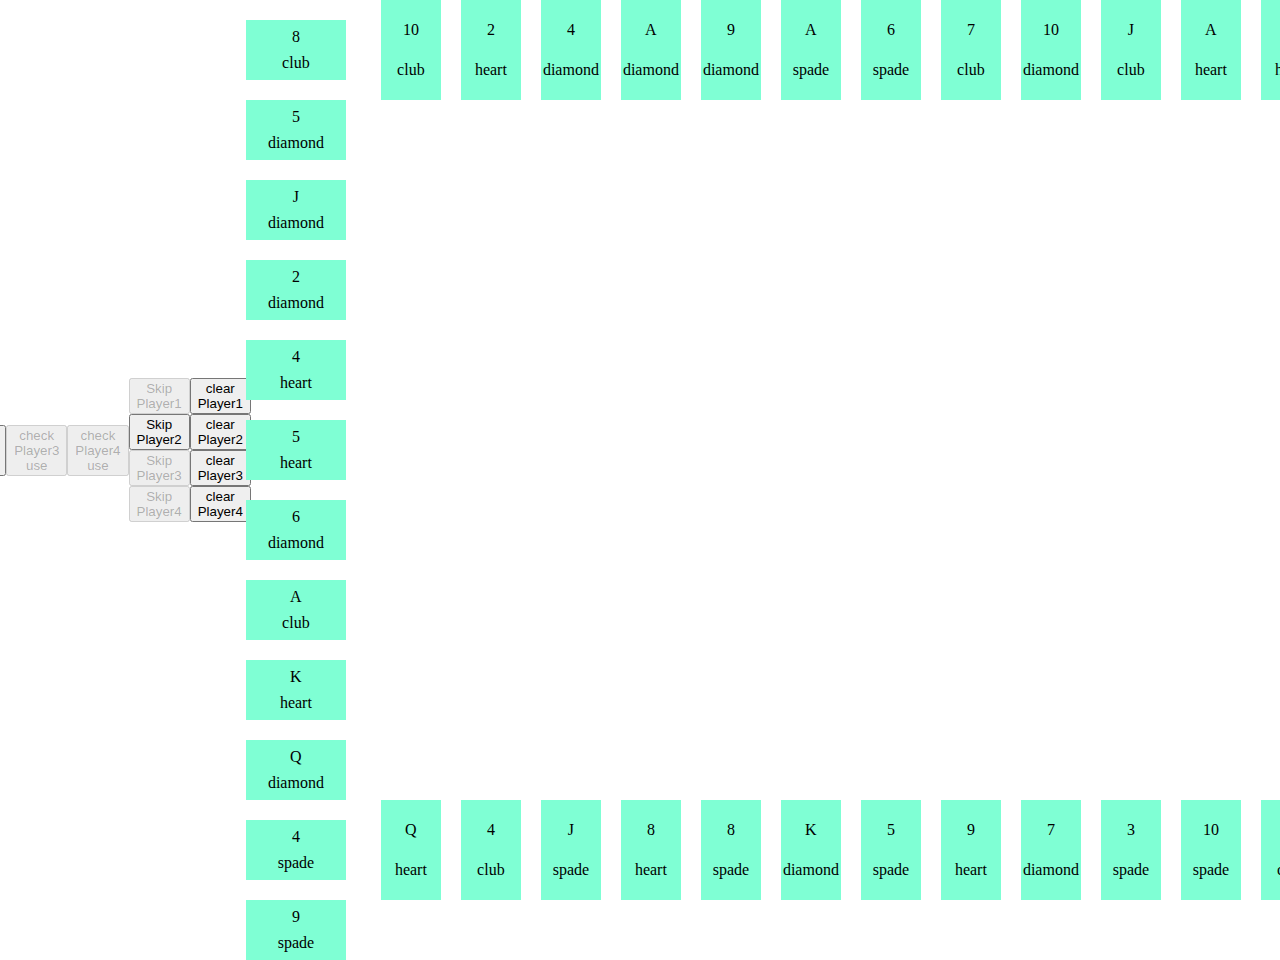
<file: index.html>
<!DOCTYPE html>
<html lang="en">

<head>
    <meta charset="UTF-8">
    <meta http-equiv="X-UA-Compatible" content="IE=edge">
    <meta name="viewport" content="width=device-width, initial-scale=1.0">
    <link rel="stylesheet" href="./style.css">
    <title>card</title>
</head>

<body>
    <h2 class="gameChoice"></h2>
    <button class="checkPlayer1">check Player1 use</button>
    <button class="checkPlayer4">check Player2 use</button>
    <button class="checkPlayer2">check Player3 use</button>
    <button class="checkPlayer3">check Player4 use</button>
    <div>
        <button class="checkPlayer1-1">Skip Player1</button>
        <button class="checkPlayer4-1">Skip Player2</button>
        <button class="checkPlayer2-1">Skip Player3</button>
        <button class="checkPlayer3-1">Skip Player4</button>
    </div>
    <div>
        <button class="checkPlayer1-2">clear Player1</button>
        <button class="checkPlayer4-2">clear Player2</button>
        <button class="checkPlayer2-2">clear Player3</button>
        <button class="checkPlayer3-2">clear Player4</button>
    </div>
    <div class="main">
        <div class="player3">
        </div>
        <div class="miniMain">
            <div class="player1"></div>
            <div class="game">
                <div class="player3Use">

                </div>
                <div class="mMain">
                    <div class="player1Use">

                    </div>
                    <div class="SleepCard">

                    </div>
                    <div class="player2Use">
                    </div>
                </div>
                <div class="player4Use">

                </div>

            </div>
            <div class="player2"></div>
        </div>
        <div class="player4">

        </div>
    </div>

    <script src="./code.js"></script>
</body>

</html>
</file>
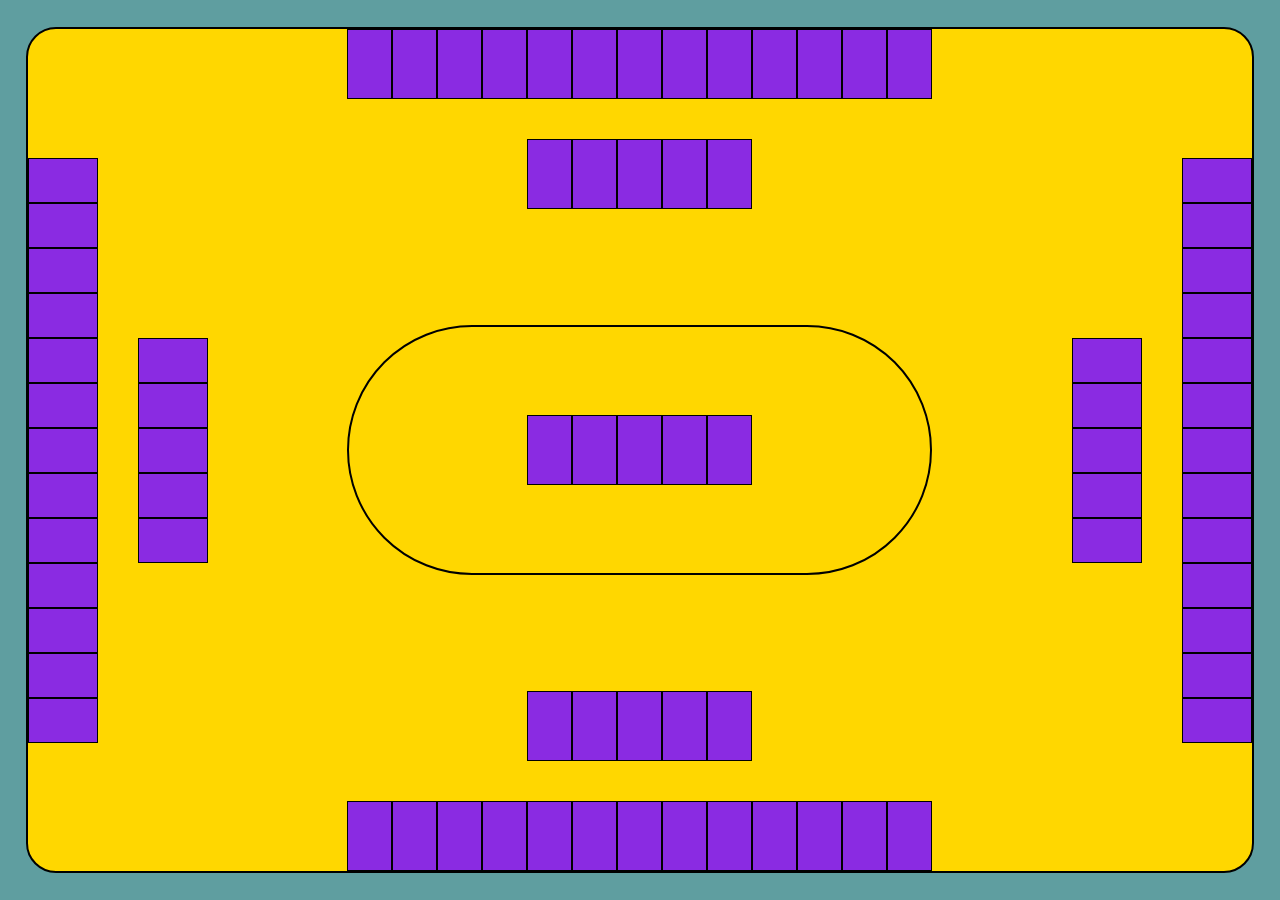
<file: test.html>
<!DOCTYPE html>
<html lang="en">

<head>
    <meta charset="UTF-8">
    <meta http-equiv="X-UA-Compatible" content="IE=edge">
    <meta name="viewport" content="width=device-width, initial-scale=1.0">
    <link rel="stylesheet" href="test.css">
    <title>Document</title>
</head>
<!--    Br=[Background]     -->
<!-- mainLeft playerCards playerUse mainMid mInsideBot mInsideTop mInsideGame gameCards mainRight -->

<body>
    <div class="greenBr">
        <div class="mainLeft">
            <div class="leftHelper">
                <div class="playerCardsColumn">
                    <div class="card"></div>
                    <div class="card"></div>
                    <div class="card"></div>
                    <div class="card"></div>
                    <div class="card"></div>
                    <div class="card"></div>
                    <div class="card"></div>
                    <div class="card"></div>
                    <div class="card"></div>
                    <div class="card"></div>
                    <div class="card"></div>
                    <div class="card"></div>
                    <div class="card"></div>
                </div>
                <div class="playerUseColumn">
                    <div class="card"></div>
                    <div class="card"></div>
                    <div class="card"></div>
                    <div class="card"></div>
                    <div class="card"></div>
                </div>
            </div>
        </div>
        <div class="mainMid">
            <div class="mInsideTop">
                <div class="playerCardsRow">
                    <div class="cardColumn"></div>
                    <div class="cardColumn"></div>
                    <div class="cardColumn"></div>
                    <div class="cardColumn"></div>
                    <div class="cardColumn"></div>
                    <div class="cardColumn"></div>
                    <div class="cardColumn"></div>
                    <div class="cardColumn"></div>
                    <div class="cardColumn"></div>
                    <div class="cardColumn"></div>
                    <div class="cardColumn"></div>
                    <div class="cardColumn"></div>
                    <div class="cardColumn"></div>
                </div>
                <div class="playerUseRow">
                    <div class="cardColumn"></div>
                    <div class="cardColumn"></div>
                    <div class="cardColumn"></div>
                    <div class="cardColumn"></div>
                    <div class="cardColumn"></div>
                </div>
            </div>
            <div class="mInsideGame">
                <div class="gameCards">
                    <div class="cardColumn"></div>
                    <div class="cardColumn"></div>
                    <div class="cardColumn"></div>
                    <div class="cardColumn"></div>
                    <div class="cardColumn"></div>
                </div>
            </div>
            <div class="mInsideBot">
                <div class="playerUseRow">
                    <div class="cardColumn"></div>
                    <div class="cardColumn"></div>
                    <div class="cardColumn"></div>
                    <div class="cardColumn"></div>
                    <div class="cardColumn"></div>
                </div>
                <div class="playerCardsRow">
                    <div class="cardColumn"></div>
                    <div class="cardColumn"></div>
                    <div class="cardColumn"></div>
                    <div class="cardColumn"></div>
                    <div class="cardColumn"></div>
                    <div class="cardColumn"></div>
                    <div class="cardColumn"></div>
                    <div class="cardColumn"></div>
                    <div class="cardColumn"></div>
                    <div class="cardColumn"></div>
                    <div class="cardColumn"></div>
                    <div class="cardColumn"></div>
                    <div class="cardColumn"></div>
                </div>

            </div>
        </div>
        <div class="mainRight">
            <div class="leftHelper">
                <div class="playerUseColumn">
                    <div class="card"></div>
                    <div class="card"></div>
                    <div class="card"></div>
                    <div class="card"></div>
                    <div class="card"></div>
                </div>
                <div class="playerCardsColumn">
                    <div class="card"></div>
                    <div class="card"></div>
                    <div class="card"></div>
                    <div class="card"></div>
                    <div class="card"></div>
                    <div class="card"></div>
                    <div class="card"></div>
                    <div class="card"></div>
                    <div class="card"></div>
                    <div class="card"></div>
                    <div class="card"></div>
                    <div class="card"></div>
                    <div class="card"></div>
                </div>
            </div>
        </div>
    </div>
    <script src="test.js"></script>
</body>

</html>
</file>
<file: style.css>
* {
    margin: 0;
}

body {
    display: flex;
    justify-content: center;
    align-items: center;
    width: 100%;
    height: 100vh;
}

.main {
    display: flex;
    flex-direction: row;
    justify-content: center;
    height: 100%;
    width: 100%;
    align-items: center;
    gap: 20px;
}

.card {
    width: 60px;
    height: 100px;
    background-color: aquamarine;
    display: flex;
    flex-direction: column;
    justify-content: space-evenly;
    text-align: center;
}

.SleepCard {
    display: flex;
    flex-direction: row;
    gap: 20px;
}

.miniMain {
    display: flex;
    flex-direction: column;
    height: 100%;
    min-width: 1050px;
    gap: 20px;
    justify-content: space-between;
    align-items: center;
}

.colCard {
    width: 100px;
    height: 60px;
    background-color: aquamarine;
    display: flex;
    flex-direction: column;
    justify-content: space-evenly;
    text-align: center;
}

.player1,
.player2 {
    display: flex;
    flex-direction: row;
    gap: 20px;
}

.player3,
.player4 {
    display: flex;
    flex-direction: column;
    gap: 20px;
}

.player3Use,
.player4Use {
    display: flex;
    flex-direction: column;
    gap: 20px;
    justify-content: center;
}

.mMain {
    display: flex;
    height: 100%;
    justify-content: space-between;
    align-items: center;
    flex-direction: column;
}

.player1Use,
.player2Use {
    display: flex;
    flex-direction: row;
    gap: 20px;
    justify-content: space-between;
    align-items: center;
}

.game {
    width: 100%;
    height: 840px;
    display: flex;
    flex-direction: row;
    justify-content: space-between;
    height: 100%;
    width: 100%;
    align-items: center;
}
</file>
<file: test.css>
/* mainLeft playerCards playerUse mainMid mInsideBot mInsideTop mInsideGame gameCards mainf */

* {
    margin: 0;
    padding: 0;
    box-sizing: border-box;
}

body {
    height: 100vh;
    width: 100%;
    background-color: cadetblue;
    display: flex;
    justify-content: center;
    align-items: center;
}

.greenBr {
    border-radius: 30px;
    border: 2px solid black;
    width: 96%;
    height: 94%;
    background-color: gold;
    display: flex;
    flex-direction: row;
    justify-content: space-between;
}

.mainLeft,
.mainRight {
    display: flex;
    flex-direction: column;
    justify-content: center;
}

.mainMid {
    display: flex;
    flex-direction: column;
    justify-content: space-between;
}

.mInsideTop,
.mInsideBot {
    display: flex;
    flex-direction: column;
    justify-content: center;
    align-items: center;
    gap: 40px;
}

.leftHelper {
    display: flex;
    flex-direction: row;
    justify-content: space-between;
    align-items: center;
    gap: 40px;
}

.playerCardsColumn {
    display: flex;
    flex-direction: column;
    justify-content: space-between;
}

.playerCardsRow {
    display: flex;
    flex-direction: row;
}

.playerUseColumn {
    display: flex;
    flex-direction: column;
}

.playerUseRow {
    display: flex;
    flex-direction: row;
}

.mInsideGame {
    height: 250px;
    border: black 2px solid;
    border-radius: 150px;
    display: flex;
    justify-content: center;
    align-items: center;
}

.gameCards {
    display: flex;
    flex-direction: row;
}

.card {
    width: 70px;
    height: 45px;
    border: black 1px solid;
    background-color: blueviolet;
}

.cardColumn {
    width: 45px;
    height: 70px;
    border: 1px black solid;
    background-color: blueviolet;
}
</file>
